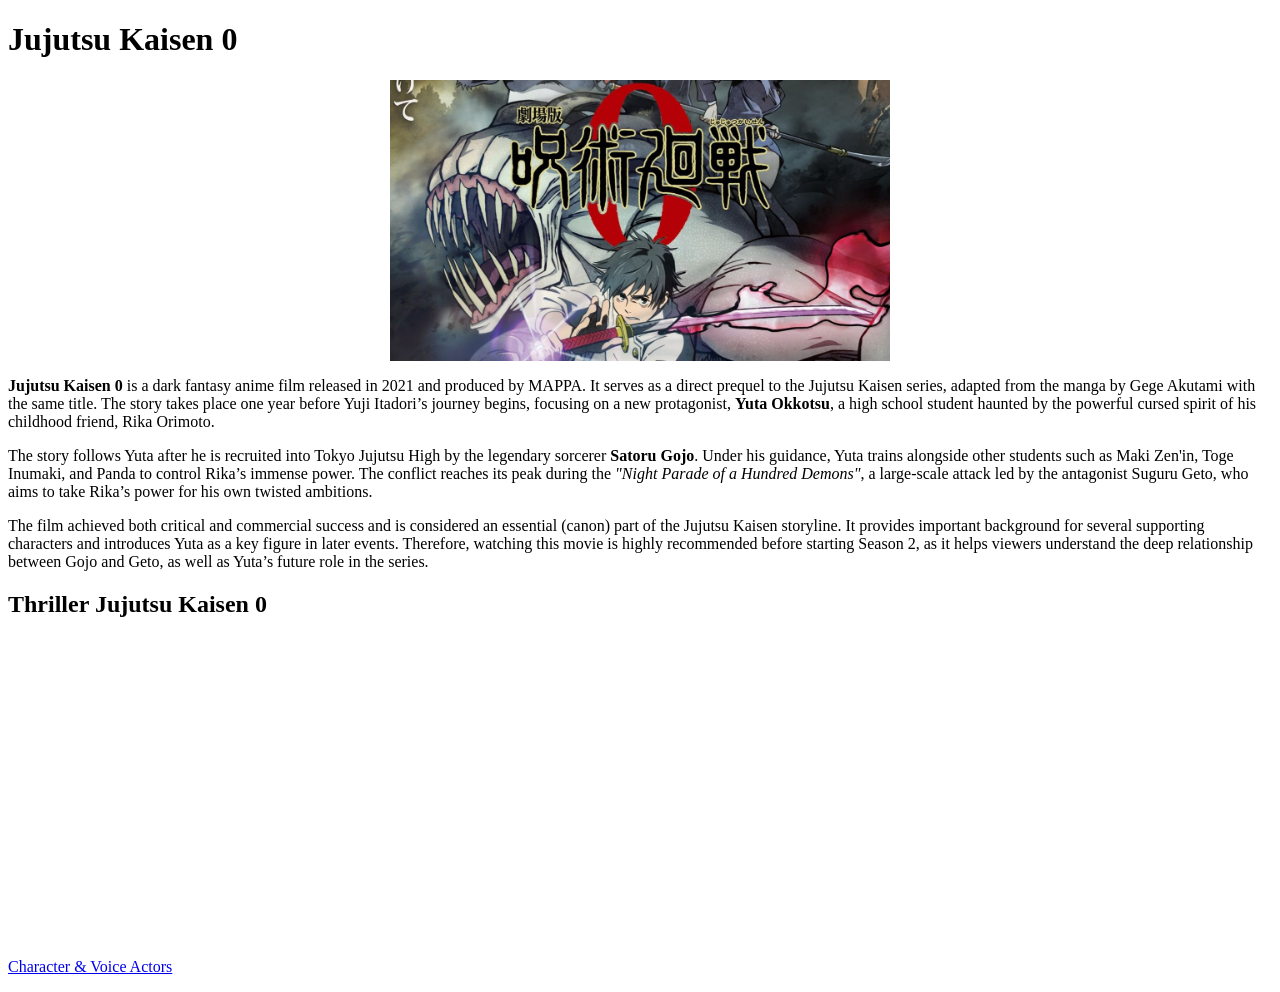
<file: semester_4/pemweb/ppemweb-1-L0124092/index.html>
<!DOCTYPE html>
<html lang="en">
<head>
    <meta charset="UTF-8">
    <meta name="viewport" content="width=device-width, initial-scale=1.0">
    <title>JJK 0</title>
</head>
<body>
    <h1>Jujutsu Kaisen 0</h1>

    <img src="jujutsukaisen0.jpg" alt="jujutsu kaisen 0 movie" style="display: block; margin: auto; width: 500px;" >
     <p>
        <strong>Jujutsu Kaisen 0</strong> is a dark fantasy anime film released in 2021 and 
        produced by MAPPA. It serves as a direct prequel to the Jujutsu Kaisen series, adapted 
        from the manga by Gege Akutami with the same title. The story takes place one year 
        before Yuji Itadori’s journey begins, focusing on a new protagonist, <strong>Yuta Okkotsu</strong>, a high school student haunted by the powerful cursed spirit of his childhood friend, 
        Rika Orimoto.
    </p>

    <p>
        The story follows Yuta after he is recruited into Tokyo Jujutsu High by the legendary 
        sorcerer <strong>Satoru Gojo</strong>. Under his guidance, Yuta trains alongside other 
        students such as Maki Zen'in, Toge Inumaki, and Panda to control Rika’s immense power. 
        The conflict reaches its peak during the 
        <em>"Night Parade of a Hundred Demons"</em>, a large-scale attack led by the antagonist 
        Suguru Geto, who aims to take Rika’s power for his own twisted ambitions.
    </p>

    <p>
        The film achieved both critical and commercial success and is considered an essential 
        (canon) part of the Jujutsu Kaisen storyline. It provides important background for 
        several supporting characters and introduces Yuta as a key figure in later events. 
        Therefore, watching this movie is highly recommended before starting Season 2, as it 
        helps viewers understand the deep relationship between Gojo and Geto, as well as 
        Yuta’s future role in the series.
    </p>

    <h2>
        Thriller Jujutsu Kaisen 0
    </h2>
        <iframe width="400" height="300"
            src="https://www.youtube.com/embed/e8nij7jRB6M" frameborder="0" allowfullscreen>
        </iframe>
    <p>
        <a href="hal2.html">Character & Voice Actors</a>
    </p>
</body>
</html>
</file>
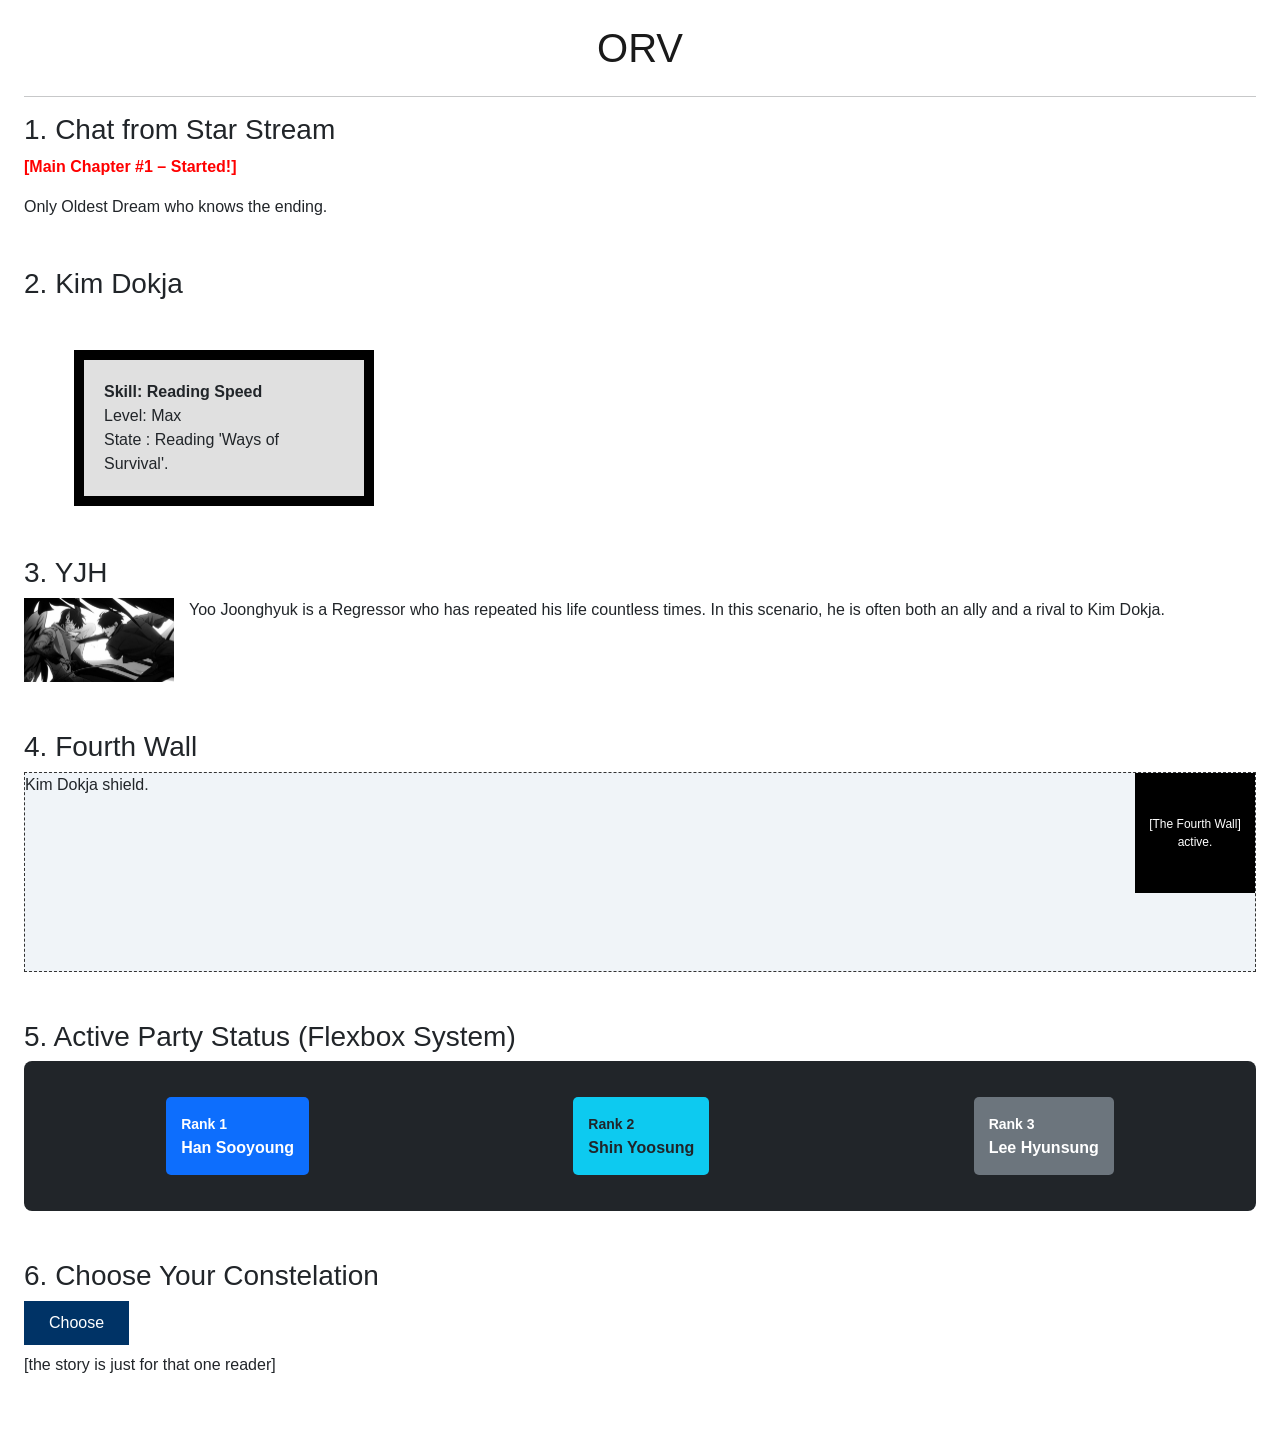
<file: semester_4/pemweb/ppemweb-2-L0124092/index.html>
<!DOCTYPE html>
<html lang="id">
<head>
    <meta charset="UTF-8">
    <meta name="viewport" content="width=device-width, initial-scale=1.0">
    <title>Praktikum CSS - Omniscient Reader's Viewpoint</title>
    <link rel="stylesheet" href="style.css">
    <link href="https://cdn.jsdelivr.net/npm/bootstrap@5.3.0/dist/css/bootstrap.min.css" rel="stylesheet">

    <style>
        /* Slide 4: Instruksi 2 - Internal CSS   */
        #main-title {
            /* ini text alignnya di centerin */
            text-align: center;  
            color: #1a1a1a;
        }
    </style>
    
</head>
<body class="p-4">

    <h1 id="main-title" class="mb-4">ORV</h1>

    <hr>

    <section class="mb-5">
        <!-- inline css disini slide 4 -->
        <h3>1. Chat from Star Stream</h3>
        <p style="color: red; font-weight: bold;">[Main Chapter #1 – Started!]</p>
        <p class="highlight">Only Oldest Dream who knows the ending.</p>
    </section>

    <section class="mb-5">
        <!-- box model dipakai disini -->
        <h3>2. Kim Dokja </h3>
        <div class="box-model-demo">
            <strong>Skill: Reading Speed</strong><br>
            Level: Max<br>
            State : Reading 'Ways of Survival'.
        </div>
    </section>

    <section class="mb-5 clearfix">
        <!-- tag img, float left, margin right 15px -->
        <h3>3. YJH </h3>
        <!-- image + float left -->
        <img src="orv.jpg" width="150" style="float: left; margin-right: 15px;" alt="Yoo Joonghyuk">
        <p>
            Yoo Joonghyuk is a Regressor who has repeated his life countless times.
            In this scenario, he is often both an ally and a rival to Kim Dokja.
        </p>
        <!-- pengamatan -> image rapi dan terlihat kecil -->
    </section>

    <section class="mb-5">
        <!-- position relative, absolute, top:0 right:0-->
        <h3>4. Fourth Wall </h3>
        <div class="parent-container">
            Kim Dokja shield.
            <div class="child-box">
                [The Fourth Wall] active.
            </div>
        </div>
    </section>

        
    <section class="mb-5">
        <h3>5. Active Party Status (Flexbox System)</h3>
        <!-- classnya menerapkan flex, justify-content: space-around, dan align-items: center -->
        <div class="flex-container-orv">
            <div class="flex-item bg-primary">
                <span class="small">Rank 1</span><br>
                Han Sooyoung
            </div>
            <div class="flex-item bg-info text-dark">
                <span class="small">Rank 2</span><br>
                Shin Yoosung
            </div>
            <div class="flex-item bg-secondary">
                <span class="small">Rank 3</span><br>
                Lee Hyunsung
            </div>
        </div>
    </section>


    <section class="mb-5">
        <!-- hover transition -->
        <h3>6. Choose Your Constelation</h3>
        <button class="btn-custom-animasi">Choose </button>
        <p class="mt-2">[the story is just for that one reader]</p>
    </section>

    <script src="https://cdn.jsdelivr.net/npm/bootstrap@5.3.0/dist/js/bootstrap.bundle.min.js"></script>
</body>
</html>
</file>
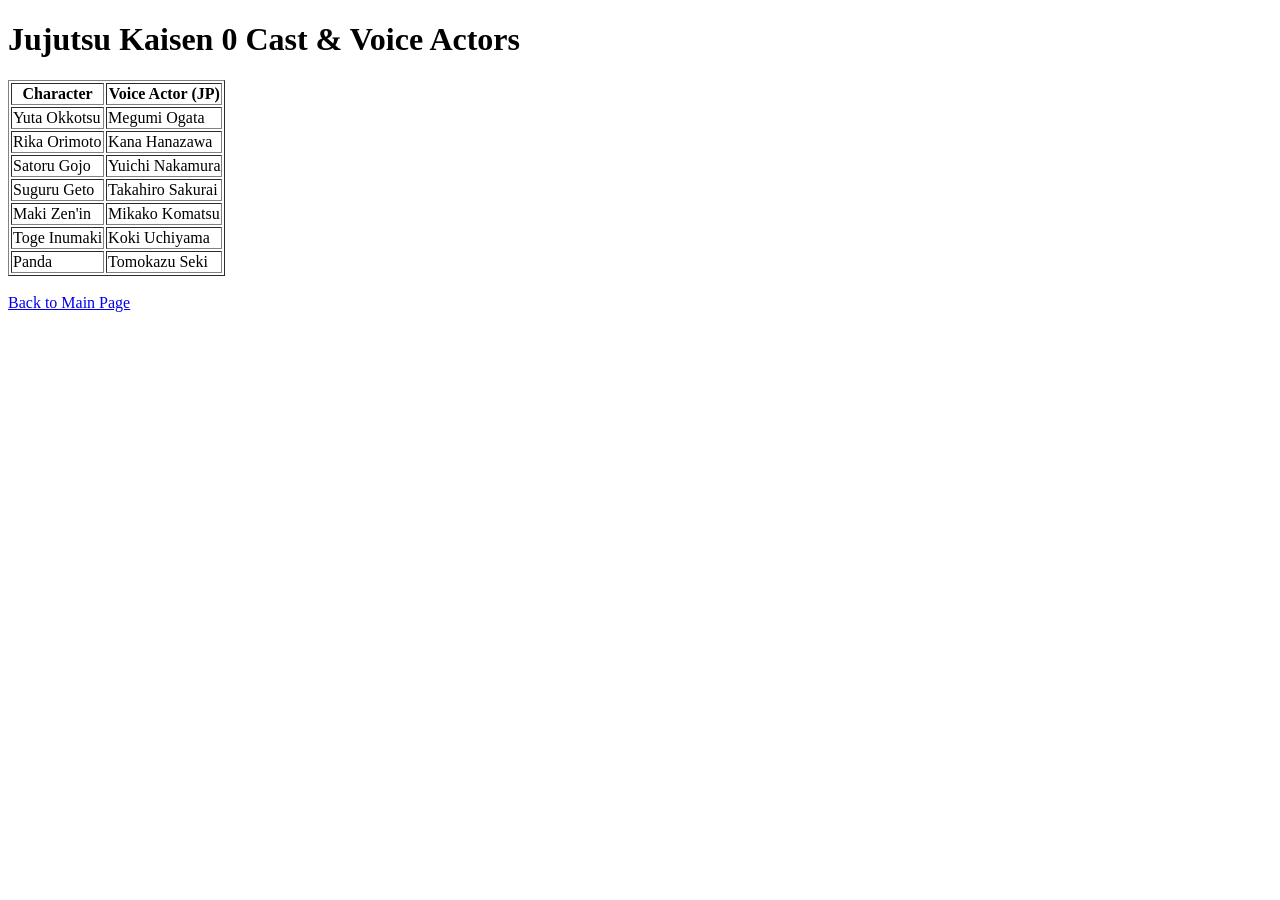
<file: semester_4/pemweb/ppemweb-1-L0124092/hal2.html>
<!DOCTYPE html>
<html lang="en">
<head>
    <meta charset="UTF-8">
    <meta name="viewport" content="width=device-width, initial-scale=1.0">
    <title>Character and Voice Actor</title>
</head>
<body>
    <!DOCTYPE html>
<html>
<head>
    <title>Jujutsu Kaisen 0</title>
</head>
<body>

    <h1>Jujutsu Kaisen 0 Cast & Voice Actors</h1>

    <table border="1">
        <tr>
            <th>Character</th>
            <th>Voice Actor (JP)</th>
        </tr>

        <tr>
            <td>Yuta Okkotsu</td>
            <td>Megumi Ogata</td>
        </tr>

        <tr>
            <td>Rika Orimoto</td>
            <td>Kana Hanazawa</td>
        </tr>

        <tr>
            <td>Satoru Gojo</td>
            <td>Yuichi Nakamura</td>
        </tr>

        <tr>
            <td>Suguru Geto</td>
            <td>Takahiro Sakurai</td>
        </tr>

        <tr>
            <td>Maki Zen'in</td>
            <td>Mikako Komatsu</td>
        </tr>

        <tr>
            <td>Toge Inumaki</td>
            <td>Koki Uchiyama</td>
        </tr>

        <tr>
            <td>Panda</td>
            <td>Tomokazu Seki</td>
        </tr>
    </table>

    <br>

    <a href="index.html">Back to Main Page</a>

</body>
</html>
</body>
</html>
</file>
<file: semester_4/pemweb/ppemweb-2-L0124092/style.css>
/* ubah semua element font jadi verdana */
* {
    font-family: Verdana, sans-serif;
}

/* Slide 5: Praktikum Box Model */
.box-model-demo {
    width: 300px; 
    border: 10px solid #000; 
    padding: 20px; 
    margin: 50px; 
    background-color: #e0e0e0;
}

/* Slide 7 positionnya relative*/
.parent-container {
    position: relative; 
    width: 100%;
    height: 200px;
    background-color: #f0f4f8;
    border: 1px dashed #333;
}

/* Slide 7: Position, top right nya 0, lalu absolute*/
.child-box {
    position: absolute; 
    top: 0; 
    right: 0; 
    width: 120px;
    height: 120px;
    background-color: #000; 
    color: #fff;
    display: flex;
    align-items: center;
    justify-content: center;
    font-size: 12px;
    text-align: center;
    padding: 5px;
}

/* Slide 8: Praktikum Flexbox */
.flex-container-orv {
    display: flex; 
    justify-content: space-around; 
    align-items: center; 
    height: 150px;
    background-color: #212529; 
    border-radius: 8px;
    padding: 10px;
}

.flex-item {
    padding: 15px;
    color: white;
    font-weight: bold;
    border-radius: 5px;
}

/* Slide 9: Praktikum tombol animasi */
.btn-custom-animasi {
    background-color: #003366; 
    color: white;
    padding: 10px 25px;
    border: none;
    transition: background-color 0.5s ease; 
}

.btn-custom-animasi:hover {
    background-color: #00509d;
    cursor: pointer;
}
</file>
